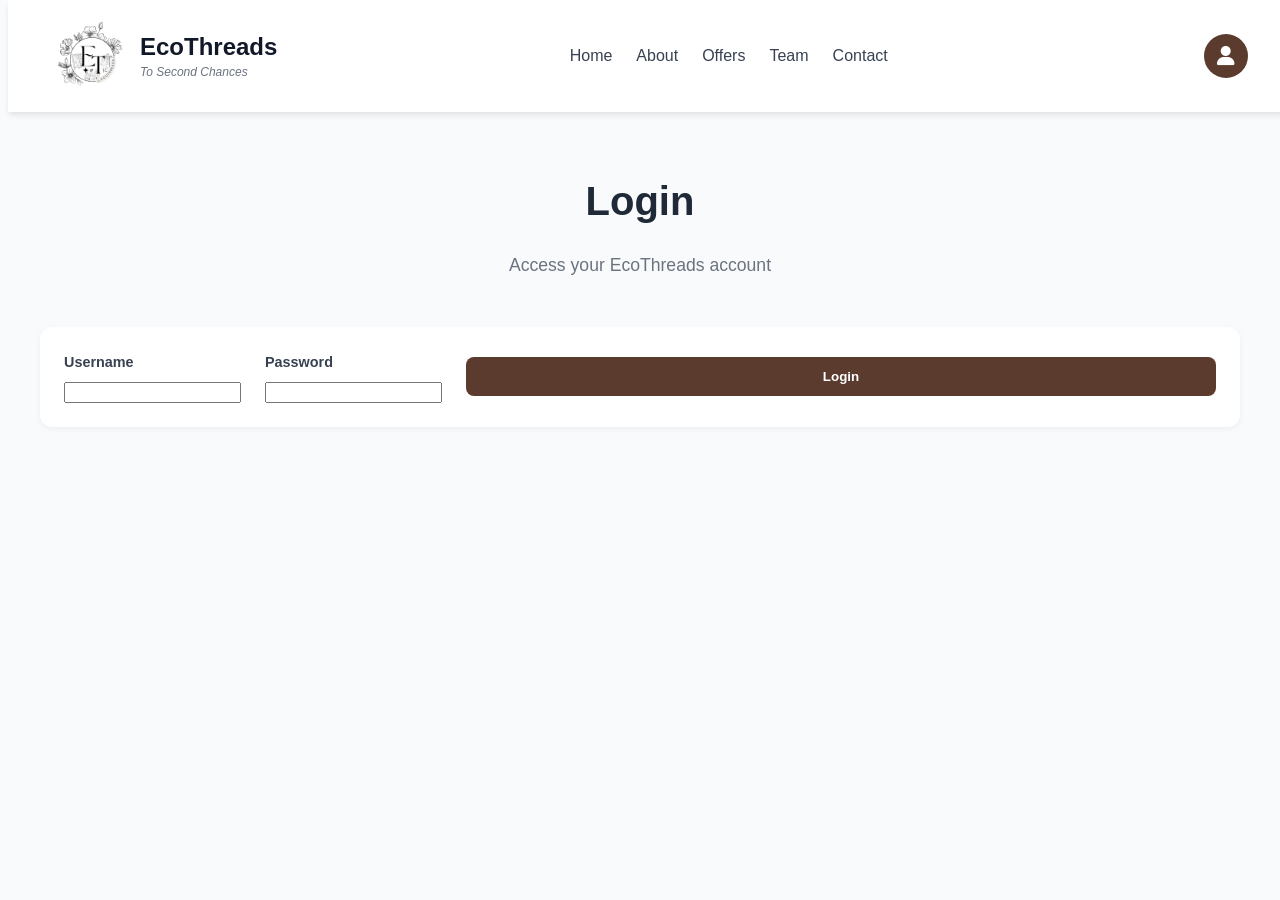
<file: login.html>
<!DOCTYPE html>
<html lang="en">
<head>
  <meta charset="UTF-8" />
  <meta name="viewport" content="width=device-width, initial-scale=1" />
  <title>Login | EcoThreads</title>
  <link href="https://cdnjs.cloudflare.com/ajax/libs/font-awesome/6.0.0/css/all.min.css" rel="stylesheet"/>
  <link rel="stylesheet" href="product.css" />
</head>
<body>
  <!-- Header -->
  <header class="header">
    <div class="container header-container">
      <!-- Logo -->
      <div class="logo">
        <div class="logo-box">
          <img src="images/EcoThreads_Logo.png" alt="EcoThreads Logo" />
        </div>
        <div class="logo-text-wrapper">
          <span class="logo-text">EcoThreads</span>
          <small class="logo-subtext">To Second Chances</small>
        </div>
      </div>

      <!-- Desktop Navigation -->
      <nav class="nav desktop-nav">
        <a href="index.html#home">Home</a>
        <a href="index.html#about">About</a>
        <a href="index.html#offers">Offers</a>
        <a href="index.html#team">Team</a>
        <a href="index.html#contact">Contact</a>
      </nav>

      <!-- Mobile Menu Button -->
      <button id="mobile-menu-button" class="mobile-menu-btn" aria-label="Toggle menu">
        <i class="fas fa-bars"></i>
      </button>


      <a href="login.html" class="profile-circle" aria-label="Login">
        <i class="fas fa-user"></i>
      </a>
    </div>
  </header>

  <section class="products-section">
    <div class="container">
      <div class="section-header">
        <h1>Login</h1>
        <p>Access your EcoThreads account</p>
      </div>
      <form id="loginForm" class="filter-section">
        <div class="filter-group">
          <label for="username">Username</label>
          <input type="text" id="username" required />
        </div>
        <div class="filter-group">
          <label for="password">Password</label>
          <input type="password" id="password" required />
        </div>
        <button type="submit" class="btn-primary">Login</button>
      </form>
    </div>
  </section>

  <script>
    document.getElementById("loginForm").addEventListener("submit", function(e){
      e.preventDefault();
      const user = document.getElementById("username").value;
      const pass = document.getElementById("password").value;

      // Simple check (can be replaced with real backend later)
      if(user === "admin" && pass === "1234"){
        alert("Login successful! Redirecting...");
        window.location.href = "product.html";
      } else {
        alert("Invalid credentials, please try again.");
      }
    });
  </script>
</body>
</html>
</file>
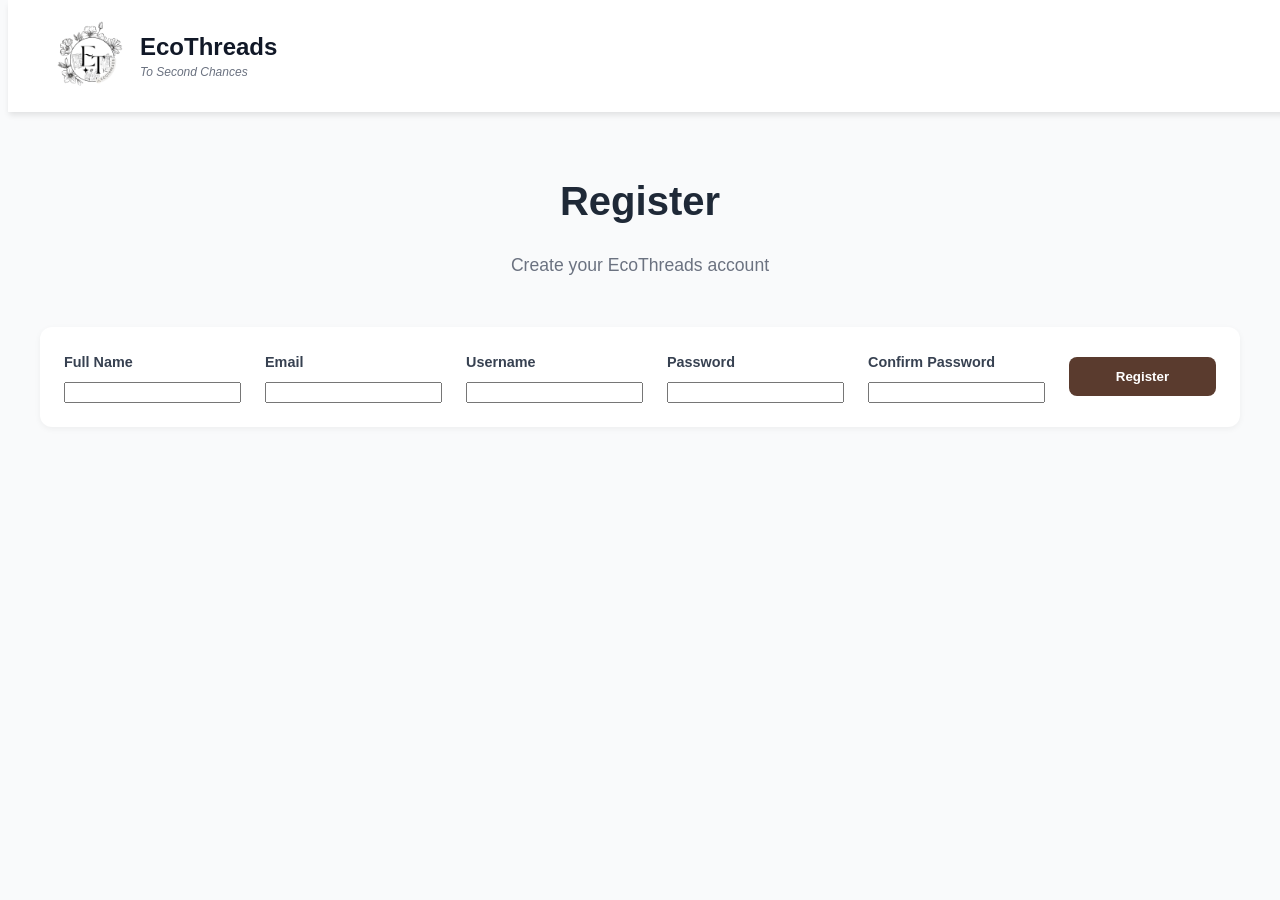
<file: register.html>
<!DOCTYPE html>
<html lang="en">
<head>
  <meta charset="UTF-8">
  <title>Register | EcoThreads</title>
  <link rel="stylesheet" href="login.css" />
</head>
<body>
  <!-- Header -->
  <header class="header">
    <div class="container header-container">
      <div class="logo">
        <div class="logo-box">
          <img src="images/EcoThreads_Logo.png" alt="EcoThreads Logo" />
        </div>
        <div class="logo-text-wrapper">
          <span class="logo-text">EcoThreads</span>
          <small class="logo-subtext">To Second Chances</small>
        </div>
      </div>
    </div>
  </header>

  <!-- Register Section -->
  <section class="products-section">
    <div class="container">
      <div class="section-header">
        <h1>Register</h1>
        <p>Create your EcoThreads account</p>
      </div>
      <form id="registerForm" class="filter-section">
        <div class="filter-group">
          <label for="fullname">Full Name</label>
          <input type="text" id="fullname" required />
        </div>
        <div class="filter-group">
          <label for="email">Email</label>
          <input type="email" id="email" required />
        </div>
        <div class="filter-group">
          <label for="username">Username</label>
          <input type="text" id="username" required />
        </div>
        <div class="filter-group">
          <label for="password">Password</label>
          <input type="password" id="password" required />
        </div>
        <div class="filter-group">
          <label for="confirmPassword">Confirm Password</label>
          <input type="password" id="confirmPassword" required />
        </div>
        <button type="submit" class="btn-primary">Register</button>
      </form>
    </div>
  </section>

  <script>
    document.getElementById("registerForm").addEventListener("submit", function(e){
      e.preventDefault();
      const fullname = document.getElementById("fullname").value;
      const email = document.getElementById("email").value;
      const user = document.getElementById("username").value;
      const pass = document.getElementById("password").value;
      const confirmPass = document.getElementById("confirmPassword").value;

      if(pass !== confirmPass){
        alert("Passwords do not match. Please try again.");
        return;
      }

      // Placeholder logic (replace with real backend connection later)
      alert(`Welcome, ${fullname}! Your account has been registered.`);
      window.location.href = "login.html";
    });
  </script>
</body>
</html>
</file>
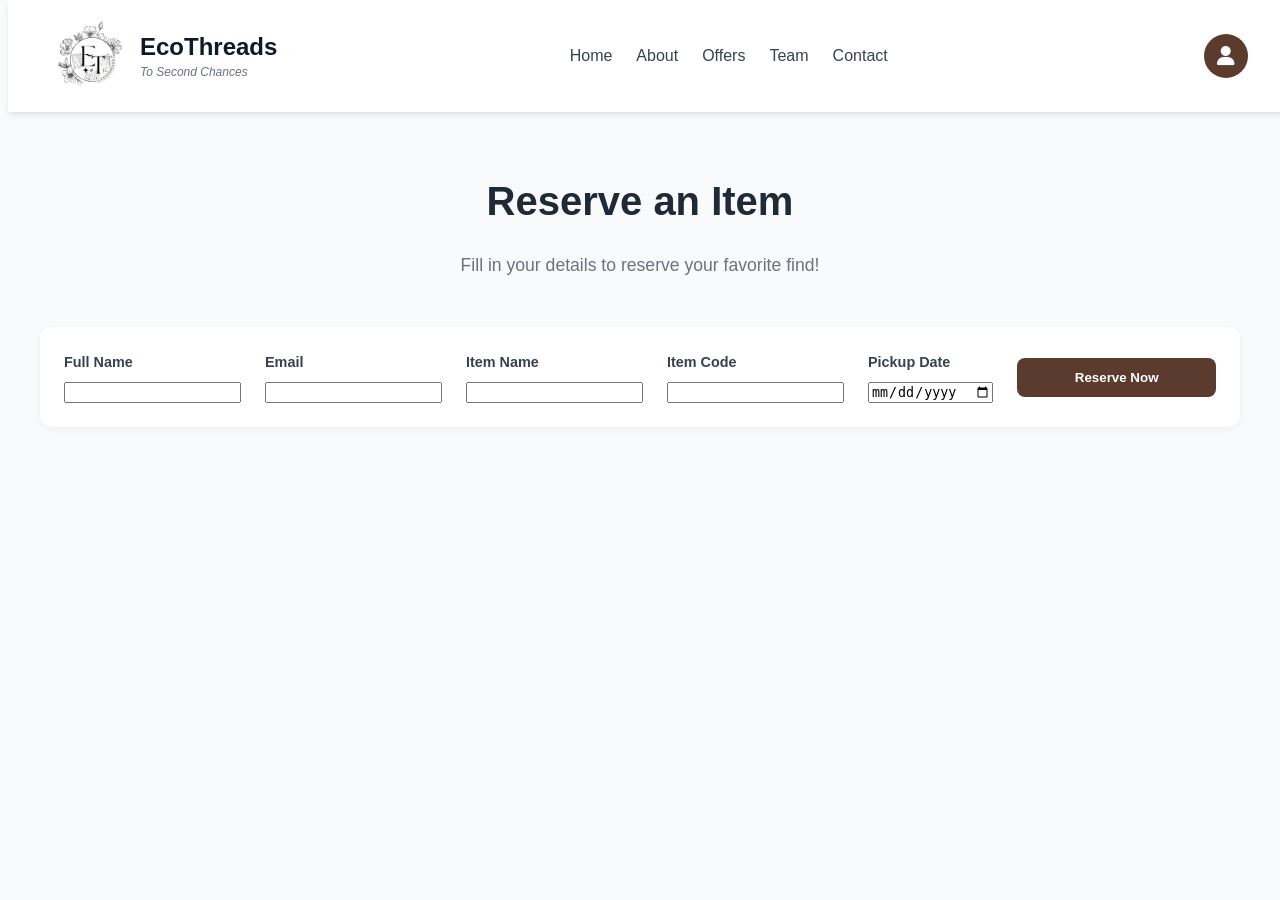
<file: Reservation.html>
<!DOCTYPE html>
<html lang="en">
<head>
  <meta charset="UTF-8" />
  <meta name="viewport" content="width=device-width, initial-scale=1" />
  <title>Reservation | EcoThreads</title>
  <link href="https://cdnjs.cloudflare.com/ajax/libs/font-awesome/6.0.0/css/all.min.css" rel="stylesheet"/>
  <link rel="stylesheet" href="product.css" />
</head>
<body>
  <!-- Header -->
  <header class="header">
    <div class="container header-container">
      <!-- Logo -->
      <div class="logo">
        <div class="logo-box">
          <img src="images/EcoThreads_Logo.png" alt="EcoThreads Logo" />
        </div>
        <div class="logo-text-wrapper">
          <span class="logo-text">EcoThreads</span>
          <small class="logo-subtext">To Second Chances</small>
        </div>
      </div>

      <!-- Desktop Navigation -->
      <nav class="nav desktop-nav">
        <a href="index.html#home">Home</a>
        <a href="index.html#about">About</a>
       <a href="index.html#offers">Offers</a>
        <a href="index.html#team">Team</a>
        <a href="index.html#contact">Contact</a>
      </nav>

      <!-- Mobile Menu Button -->
      <button id="mobile-menu-button" class="mobile-menu-btn" aria-label="Toggle menu">
        <i class="fas fa-bars"></i>
      </button>


      <a href="login.html" class="profile-circle" aria-label="Login">
        <i class="fas fa-user"></i>
      </a>
    </div>
</header>
    <!-- Mobile Menu -->
    <nav id="mobile-menu" class="mobile-menu">
      <div class="mobile-logo">
        <span class="logo-text">EcoThreads</span>
        <small class="logo-subtext">To Second Chances</small>
      </div>

      <a href="index.html#home">Home</a>
      <a href="index.html#about">About</a>
      <a href="#products">Offers</a>
      <a href="index.html#team">Team</a>
      <a href="index.html#contact">Contact</a>
    </nav>
  </header>

  <section class="products-section">
    <div class="container">
      <div class="section-header">
        <h1>Reserve an Item</h1>
        <p>Fill in your details to reserve your favorite find!</p>
      </div>
      <form id="reservationForm" class="filter-section">
        <div class="filter-group">
          <label for="fullName">Full Name</label>
          <input type="text" id="fullName" required />
        </div>
        <div class="filter-group">
          <label for="email">Email</label>
          <input type="email" id="email" required />
        </div>
        <div class="filter-group">
          <label for="item">Item Name</label>
          <input type="text" id="item" required />
        </div>
<div class="filter-group">
          <label for="item">Item Code</label>
          <input type="text" id="code" required />
        </div>

        <div class="filter-group">
          <label for="pickupDate">Pickup Date</label>
          <input type="date" id="pickupDate" required />
        </div>
        <button type="submit" class="btn-primary">Reserve Now</button>
      </form>
    </div>
  </section>

  <script>
    document.getElementById("reservationForm").addEventListener("submit", function(e){
      e.preventDefault();
      alert("Reservation submitted successfully!");
      this.reset();
    });
  </script>
</body>
</html>
</file>
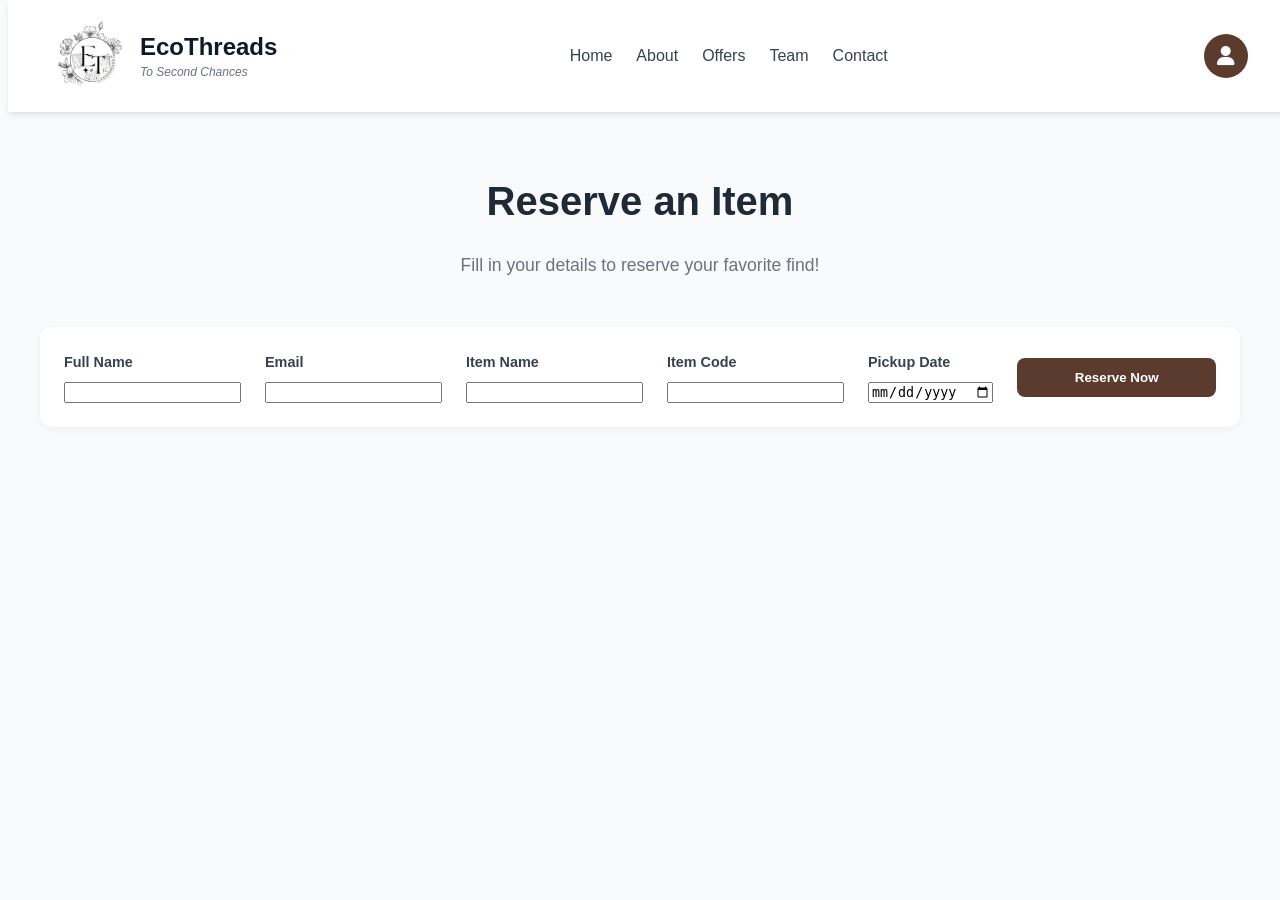
<file: reservation.html>
<!DOCTYPE html>
<html lang="en">
<head>
  <meta charset="UTF-8" />
  <meta name="viewport" content="width=device-width, initial-scale=1" />
  <title>Reservation | EcoThreads</title>
  <link href="https://cdnjs.cloudflare.com/ajax/libs/font-awesome/6.0.0/css/all.min.css" rel="stylesheet"/>
  <link rel="stylesheet" href="product.css" />
</head>
<body>
  <!-- Header -->
  <header class="header">
    <div class="container header-container">
      <!-- Logo -->
      <div class="logo">
        <div class="logo-box">
          <img src="images/EcoThreads_Logo.png" alt="EcoThreads Logo" />
        </div>
        <div class="logo-text-wrapper">
          <span class="logo-text">EcoThreads</span>
          <small class="logo-subtext">To Second Chances</small>
        </div>
      </div>

      <!-- Desktop Navigation -->
      <nav class="nav desktop-nav">
        <a href="EcoHomePage.html#home">Home</a>
        <a href="EcoHomePage.html#about">About</a>
       <a href="EcoHomePage.html#offers">Offers</a>
        <a href="EcoHomePage.html#team">Team</a>
        <a href="EcoHomePage.html#contact">Contact</a>
      </nav>

      <!-- Mobile Menu Button -->
      <button id="mobile-menu-button" class="mobile-menu-btn" aria-label="Toggle menu">
        <i class="fas fa-bars"></i>
      </button>


      <a href="login.html" class="profile-circle" aria-label="Login">
        <i class="fas fa-user"></i>
      </a>
    </div>
</header>
    <!-- Mobile Menu -->
    <nav id="mobile-menu" class="mobile-menu">
      <div class="mobile-logo">
        <span class="logo-text">EcoThreads</span>
        <small class="logo-subtext">To Second Chances</small>
      </div>

      <a href="EcoHomePage.html#home">Home</a>
      <a href="EcoHomePage.html#about">About</a>
      <a href="#products">Offers</a>
      <a href="EcoHomePage.html#team">Team</a>
      <a href="EcoHomePage.html#contact">Contact</a>
    </nav>
  </header>

  <section class="products-section">
    <div class="container">
      <div class="section-header">
        <h1>Reserve an Item</h1>
        <p>Fill in your details to reserve your favorite find!</p>
      </div>
      <form id="reservationForm" class="filter-section">
        <div class="filter-group">
          <label for="fullName">Full Name</label>
          <input type="text" id="fullName" required />
        </div>
        <div class="filter-group">
          <label for="email">Email</label>
          <input type="email" id="email" required />
        </div>
        <div class="filter-group">
          <label for="item">Item Name</label>
          <input type="text" id="item" required />
        </div>
<div class="filter-group">
          <label for="item">Item Code</label>
          <input type="text" id="code" required />
        </div>

        <div class="filter-group">
          <label for="pickupDate">Pickup Date</label>
          <input type="date" id="pickupDate" required />
        </div>
        <button type="submit" class="btn-primary">Reserve Now</button>
      </form>
    </div>
  </section>

  <script>
    document.getElementById("reservationForm").addEventListener("submit", function(e){
      e.preventDefault();
      alert("Reservation submitted successfully!");
      this.reset();
    });
  </script>
</body>
</html>
</file>
<file: product.css>
<style>
    * {
      margin: 0;
      padding: 0;
      box-sizing: border-box;
    }

    body {
      font-family: Roboto, sans-serif;
      line-height: 1.6;
      background: #f9fafb;
      color: #374151;
    }

    .container {
      max-width: 1200px;
      margin: 0 auto;
      padding: 0 1rem;
    }

    /* Header Styles */
    .header {
      background: #ffffff;
      box-shadow: 0 4px 6px -1px rgba(0, 0, 0, 0.1);
      position: fixed;
      width: 100%;
      top: 0;
      z-index: 100;
    }

    .header-container {
      display: flex;
      align-items: center;
      justify-content: space-between;
      padding: 1rem 2rem;
      max-width: 1200px;
      margin: 0 auto;
      position: relative;
    }

    .logo {
      display: flex;
      align-items: center;
      gap: 0.75rem;
    }

    .logo-box {
      width: 5rem;
      height: 5rem;
      border-radius: 0.5rem;
      display: flex;
      align-items: center;
      justify-content: center;
    }

    .logo-box img {
      height: 6rem;
      width: 11rem;
    }

    .logo-text-wrapper {
      display: flex;
      flex-direction: column;
      line-height: 1.2;
    }

    .logo-text {
      font-size: 1.5rem;
      font-weight: bold;
      color: #111827;
    }

    .logo-subtext {
      font-size: 0.75rem;
      font-style: italic;
      font-weight: 400;
      color: #6b7280;
      margin-top: 0.2rem;
    }

    /* Navigation (Desktop) */
    .nav {
      display: flex;
      gap: 1.5rem;
    }

    .nav a {
      text-decoration: none;
      color: #374151;
      font-weight: 500;
      transition: color 0.2s ease-in-out;
    }

    .nav a:hover {
      color: #2563eb;
    }
    /* Buttons */
    .btn {
      background: #5a3b2e;
      color: #fff;
      border: none;
      padding: 0.5rem 1rem;
      border-radius: 6px;
      cursor: pointer;
      transition: background 0.2s ease-in-out;
      font-size: 0.9rem;
      font-weight: 500;
    }

    .btn:hover {
      background: #1d4ed8;
    }


    /* Profile Circle */
    .profile-circle {
      display: flex;
      align-items: center;
      justify-content: center;
      width: 2.75rem;
      height: 2.75rem;
      background-color: #5a3b2e;
      color: white;
      border-radius: 50%;
      font-size: 1.25rem;
      font-weight: 700;
      text-decoration: none;
      cursor: pointer;
      transition: background-color 0.3s ease;
      margin-left: 1.5rem;
      position: relative;
      z-index: 10;
    }

    .profile-circle:hover {
      background: #d1d5db;
    }

    /* Mobile Menu Button */
    .mobile-menu-btn {
      display: none;
      background: none;
      border: none;
      font-size: 1.5rem;
      cursor: pointer;
      color: #374151;
    }

    /* Mobile Menu */
    .mobile-menu {
      display: none;
      flex-direction: column;
      background: #ffffff;
      padding: 1rem;
      border-top: 1px solid #e5e7eb;
    }

    .mobile-menu a {
      text-decoration: none;
      color: #374151;
      font-weight: 500;
      padding: 0.5rem 0;
      transition: color 0.2s ease-in-out;
    }

    .mobile-menu a:hover {
      color: #2563eb;
    }

    .mobile-menu .btn {
      margin-top: 1rem;
      width: 100%;
    }

    /* Mobile Menu Logo */
    .mobile-logo {
      display: flex;
      flex-direction: column;
      align-items: center;
      padding-bottom: 1rem;
    }

    .mobile-logo .logo-text {
      font-size: 1.25rem;
      font-weight: bold;
      color: #111827;
    }

    .mobile-logo .logo-subtext {
      font-size: 0.75rem;
      font-style: italic;
      font-weight: 400;
      color: #6b7280;
      margin-top: 0.2rem;
    }

    /* Show Mobile Menu */
    .mobile-menu.show {
      display: flex;
    }

    /* Cart Icon */
    .cart-icon {
      position: relative;
      color: #5a3b2e;
      font-size: 1.5rem;
      cursor: pointer;
      transition: color 0.2s;
      margin-left: 1rem;
    }

    .cart-icon:hover {
      color: #b87333;
    }

    .cart-count {
      position: absolute;
      top: -8px;
      right: -8px;
      background: #b87333;
      color: white;
      border-radius: 50%;
      width: 20px;
      height: 20px;
      display: flex;
      align-items: center;
      justify-content: center;
      font-size: 0.75rem;
      font-weight: bold;
    }

    /* Responsive Design */
    @media (max-width: 768px) {
      .desktop-nav,
      .desktop-apply-btn {
        display: none;
      }

      .mobile-menu-btn {
        display: block;
      }

      .logo-box img {
        height: 4rem;
        width: 9rem;
      }
    }

    /* Product Section */
    .products-section {
      padding: 8rem 0 3rem;
    }

    .section-header {
      text-align: center;
      margin-bottom: 3rem;
    }

    .section-header h1 {
      font-size: 2.5rem;
      font-weight: bold;
      color: #1f2937;
      margin-bottom: 0.5rem;
    }

    .section-header p {
      color: #6b7280;
      font-size: 1.1rem;
    }

    /* Filter Section */
    .filter-section {
      background: white;
      padding: 1.5rem;
      border-radius: 0.75rem;
      box-shadow: 0 2px 6px rgba(0, 0, 0, 0.05);
      margin-bottom: 2rem;
      display: flex;
      gap: 1.5rem;
      flex-wrap: wrap;
      align-items: center;
    }

    .filter-group {
      display: flex;
      flex-direction: column;
      gap: 0.5rem;
    }

    .filter-group label {
      font-weight: 600;
      color: #374151;
      font-size: 0.9rem;
    }

    .filter-group select {
      padding: 0.5rem;
      border: 1px solid #d1d5db;
      border-radius: 0.375rem;
      font-size: 0.9rem;
      cursor: pointer;
      min-width: 150px;
    }

    /* Products Grid */
    .products-grid {
      display: grid;
      grid-template-columns: repeat(auto-fill, minmax(280px, 1fr));
      gap: 2rem;
    }

    .product-card {
      background: white;
      border-radius: 0.75rem;
      box-shadow: 0 2px 6px rgba(0, 0, 0, 0.05);
      overflow: hidden;
      transition: all 0.3s;
      position: relative;
    }

    .product-card:hover {
      transform: translateY(-0.5rem);
      box-shadow: 0 10px 15px -3px rgba(0, 0, 0, 0.1);
    }

    .product-image {
      width: 100%;
      height: 300px;
      object-fit: cover;
    }

    .product-info {
      padding: 1.25rem;
    }

    .product-category {
      color: #b87333;
      font-size: 0.85rem;
      font-weight: 600;
      text-transform: uppercase;
      letter-spacing: 0.5px;
    }

    .product-name {
      font-size: 1.25rem;
      font-weight: bold;
      color: #1f2937;
      margin: 0.5rem 0;
    }
.product-code {
      font-size: 1.25rem;
      font-weight: 400;
      color: #1f2937;
      margin: 0.5rem 0;
    }


    .product-condition {
      display: inline-block;
      padding: 0.25rem 0.75rem;
      border-radius: 1rem;
      font-size: 0.75rem;
      font-weight: 600;
      margin: 0.5rem 0;
    }

    .condition-new {
      background: #d1fae5;
      color: #065f46;
    }

    .condition-poor {
      background: #dbeafe;
      color: #1e40af;
    }

    .condition-good {
      background: #fef3c7;
      color: #92400e;
    }

    .condition-fair {
      background: #fee2e2;
      color: #991b1b;
    }

    .product-price {
      font-size: 1.5rem;
      font-weight: bold;
      color: #5a3b2e;
      margin: 0.75rem 0;
    }

    .product-actions {
      display: flex;
      gap: 0.75rem;
      margin-top: 1rem;
    }

    .btn-primary {
      flex: 1;
      background: #5a3b2e;
      color: white;
      border: none;
      padding: 0.75rem;
      border-radius: 0.5rem;
      cursor: pointer;
      font-weight: 600;
      transition: all 0.2s;
      display: flex;
      align-items: center;
      justify-content: center;
      gap: 0.5rem;
    }

    .btn-primary:hover {
      background: #b87333;
    }

    .btn-secondary {
      flex: 1;
      background: white;
      color: #5a3b2e;
      border: 2px solid #5a3b2e;
      padding: 0.75rem;
      border-radius: 0.5rem;
      cursor: pointer;
      font-weight: 600;
      transition: all 0.2s;
    }

    .btn-secondary:hover {
      background: #5a3b2e;
      color: white;
    }

    /* Cart Modal */
    .cart-modal {
      display: none;
      position: fixed;
      top: 0;
      left: 0;
      width: 100%;
      height: 100%;
      background: rgba(0, 0, 0, 0.5);
      z-index: 200;
      align-items: center;
      justify-content: center;
    }

    .cart-modal.show {
      display: flex;
    }

    .cart-content {
      background: white;
      width: 90%;
      max-width: 500px;
      max-height: 80vh;
      border-radius: 1rem;
      padding: 2rem;
      overflow-y: auto;
    }

    .cart-header {
      display: flex;
      justify-content: space-between;
      align-items: center;
      margin-bottom: 1.5rem;
    }

    .cart-header h2 {
      font-size: 1.75rem;
      color: #1f2937;
    }

    .close-cart {
      background: none;
      border: none;
      font-size: 1.5rem;
      cursor: pointer;
      color: #6b7280;
    }

    .cart-items {
      display: flex;
      flex-direction: column;
      gap: 1rem;
      margin-bottom: 1.5rem;
    }

    .cart-item {
      display: flex;
      gap: 1rem;
      padding: 1rem;
      background: #f9fafb;
      border-radius: 0.5rem;
    }

    .cart-item-image {
      width: 80px;
      height: 80px;
      object-fit: cover;
      border-radius: 0.5rem;
    }

    .cart-item-info {
      flex: 1;
    }

    .cart-item-name {
      font-weight: 600;
      color: #1f2937;
    }

    .cart-item-price {
      color: #5a3b2e;
      font-weight: bold;
      margin-top: 0.25rem;
    }
    .cart-item-code {
      color: #5a3b2e;
      font-weight: 600;
    }

    .remove-item {
      background: #fee2e2;
      color: #991b1b;
      border: none;
      padding: 0.5rem;
      border-radius: 0.375rem;
      cursor: pointer;
      font-size: 0.875rem;
    }

    .cart-total {
      border-top: 2px solid #e5e7eb;
      padding-top: 1rem;
      margin-bottom: 1rem;
    }

    .cart-total-row {
      display: flex;
      justify-content: space-between;
      font-size: 1.25rem;
      font-weight: bold;
      color: #1f2937;
    }

    .empty-cart {
      text-align: center;
      padding: 2rem;
      color: #6b7280;
    }

    @media (max-width: 768px) {
      .filter-section {
        flex-direction: column;
        align-items: stretch;
      }

      .filter-group select {
        width: 100%;
      }

      .products-grid {
        grid-template-columns: repeat(auto-fill, minmax(250px, 1fr));
        gap: 1.5rem;
      }
    }
	/* footer */

.footer {
  background: #2c1a12;
  color: white;
  padding: 4rem 0 2rem;
}

.footer-grid {
  display: grid;
  grid-template-columns: 2fr 1fr 1fr 1.5fr;
  gap: 3rem;
  margin-bottom: 3rem;
}

.footer-section h3 {
  font-size: 1.25rem;
  font-weight: bold;
  margin-bottom: 1rem;
}

.footer-logo {
  display: flex;
  align-items: center;
  gap: 0.75rem;
  margin-bottom: 1rem;
}

.footer-logo .logo-icon {
  width: 3rem;
  height: 3rem;
  border-radius: 0.5rem;
  display: flex;
  align-items: center;
  justify-content: center;
}

.footer-logo img {
  width: 9rem;
  height: 4rem;
}

.footer-logo .logo-text {
  font-size: 1.5rem;
  font-weight: bold;
  color: white;
}

.footer p {
  color: #d1d5db;
  margin-bottom: 1.5rem;
}

.footer-social {
  display: flex;
  gap: 1rem;
}

.footer-social a {
  color: #d1d5db;
  transition: color 0.3s ease;
}

.footer-social a:hover {
  color: white;
}

.footer-section ul {
  list-style: none;
}

.footer-section ul li {
  margin-bottom: 0.5rem;
}

.footer-section ul a {
  color: #d1d5db;
  text-decoration: none;
  transition: color 0.3s ease;
}

.footer-section ul a:hover {
  color: white;
}

.contact-info {
  display: flex;
  flex-direction: column;
  gap: 0.75rem;
}

.contact-info p {
  display: flex;
  align-items: center;
  gap: 0.5rem;
  margin: 0;
}

.contact-info i {
  color: #bad2db;
  width: 1rem;
}

.footer-bottom {
  text-align: center;
  padding-top: 2rem;
  border-top: 1px solid #374151;
  color: #9ca3af;
}
html {
  scroll-behavior: smooth;
}
/* Hero */
.hero2 {
  background: url('https://img.freepik.com/premium-photo/interior-men-s-clothing-store-style-fashion_120897-3074.jpg?w=2000') no-repeat center center/cover;
  color: white;
  text-align: center;
  padding: 5rem 2rem;
}

.hero2 h1 {
  font-size: 2.5rem;
  margin-bottom: 1rem;
}

.hero2 p {
  margin-bottom: 2rem;
}

.hero2 .btn {
  display: inline-block;
  background: #b87333;
  color: #fff;
  padding: 0.75rem 1.5rem;
  border-radius: 5px;
  text-decoration: none;
  font-weight: bold;
  transition: background 0.3s ease;
}

.hero2 .btn:hover {
  background: #e67e00;
}

/* Description Section */
.des {
  background: #f9fafb;
  padding: 5rem 0;
}

.des-grid {
  display: grid;
  grid-template-columns: 2fr 2fr;
  gap: 3rem;
  align-items: center;
}

.des-text h2 {
  font-size: 2.25rem;
  font-weight: bold;
  color: #1f2937;
  margin-bottom: 1rem;
}

.des-text h3 {
  font-size: 1.5rem;
  font-weight: bold;
  color: #1f2937;
  margin: 1.5rem 0 1rem;
}

.des-text p {
  color: #6b7280;
  margin-bottom: 1rem;
}

  </style>
</file>
<file: login.css>
<style>
    * {
      margin: 0;
      padding: 0;
      box-sizing: border-box;
    }

    body {
      font-family: Roboto, sans-serif;
      line-height: 1.6;
      background: #f9fafb;
      color: #374151;
    }

    .container {
      max-width: 1200px;
      margin: 0 auto;
      padding: 0 1rem;
    }

    /* Header Styles */
    .header {
      background: #ffffff;
      box-shadow: 0 4px 6px -1px rgba(0, 0, 0, 0.1);
      position: fixed;
      width: 100%;
      top: 0;
      z-index: 100;
    }

    .header-container {
      display: flex;
      align-items: center;
      justify-content: space-between;
      padding: 1rem 2rem;
      max-width: 1200px;
      margin: 0 auto;
      position: relative;
    }

    .logo {
      display: flex;
      align-items: center;
      gap: 0.75rem;
    }

    .logo-box {
      width: 5rem;
      height: 5rem;
      border-radius: 0.5rem;
      display: flex;
      align-items: center;
      justify-content: center;
    }

    .logo-box img {
      height: 6rem;
      width: 11rem;
    }

    .logo-text-wrapper {
      display: flex;
      flex-direction: column;
      line-height: 1.2;
    }

    .logo-text {
      font-size: 1.5rem;
      font-weight: bold;
      color: #111827;
    }

    .logo-subtext {
      font-size: 0.75rem;
      font-style: italic;
      font-weight: 400;
      color: #6b7280;
      margin-top: 0.2rem;
    }

    /* Navigation (Desktop) */
    .nav {
      display: flex;
      gap: 1.5rem;
    }

    .nav a {
      text-decoration: none;
      color: #374151;
      font-weight: 500;
      transition: color 0.2s ease-in-out;
    }

    .nav a:hover {
      color: #2563eb;
    }

    /* Buttons */
    .btn {
      background: #5a3b2e;
      color: #fff;
      border: none;
      padding: 0.5rem 1rem;
      border-radius: 6px;
      cursor: pointer;
      transition: background 0.2s ease-in-out;
      font-size: 0.9rem;
      font-weight: 500;
    }

    .btn:hover {
      background: #1d4ed8;
    }

    /* Profile Circle */
    .profile-circle {
      display: flex;
      align-items: center;
      justify-content: center;
      width: 2.75rem;
      height: 2.75rem;
      background-color: #5a3b2e;
      color: white;
      border-radius: 50%;
      font-size: 1.25rem;
      font-weight: 700;
      text-decoration: none;
      cursor: pointer;
      transition: background-color 0.3s ease;
      margin-left: 1.5rem;
      position: relative;
      z-index: 10;
    }

    .profile-circle:hover {
      background: #d1d5db;
    }

    /* Mobile Menu Button */
    .mobile-menu-btn {
      display: none;
      background: none;
      border: none;
      font-size: 1.5rem;
      cursor: pointer;
      color: #374151;
    }

    /* Mobile Menu */
    .mobile-menu {
      display: none;
      flex-direction: column;
      background: #ffffff;
      padding: 1rem;
      border-top: 1px solid #e5e7eb;
    }

    .mobile-menu a {
      text-decoration: none;
      color: #374151;
      font-weight: 500;
      padding: 0.5rem 0;
      transition: color 0.2s ease-in-out;
    }

    .mobile-menu a:hover {
      color: #2563eb;
    }

    .mobile-menu .btn {
      margin-top: 1rem;
      width: 100%;
    }

    /* Mobile Menu Logo */
    .mobile-logo {
      display: flex;
      flex-direction: column;
      align-items: center;
      padding-bottom: 1rem;
    }

    .mobile-logo .logo-text {
      font-size: 1.25rem;
      font-weight: bold;
      color: #111827;
    }

    .mobile-logo .logo-subtext {
      font-size: 0.75rem;
      font-style: italic;
      font-weight: 400;
      color: #6b7280;
      margin-top: 0.2rem;
    }

    /* Show Mobile Menu */
    .mobile-menu.show {
      display: flex;
    }

    /* Cart Icon */
    .cart-icon {
      position: relative;
      color: #5a3b2e;
      font-size: 1.5rem;
      cursor: pointer;
      transition: color 0.2s;
      margin-left: 1rem;
    }

    .cart-icon:hover {
      color: #b87333;
    }

    .cart-count {
      position: absolute;
      top: -8px;
      right: -8px;
      background: #b87333;
      color: white;
      border-radius: 50%;
      width: 20px;
      height: 20px;
      display: flex;
      align-items: center;
      justify-content: center;
      font-size: 0.75rem;
      font-weight: bold;
    }

    /* Responsive Design */
    @media (max-width: 768px) {
      .desktop-nav,
      .desktop-apply-btn {
        display: none;
      }

      .mobile-menu-btn {
        display: block;
      }

      .logo-box img {
        height: 4rem;
        width: 9rem;
      }
    }

    /* Product Section */
    .products-section {
      padding: 8rem 0 3rem;
    }

    .section-header {
      text-align: center;
      margin-bottom: 3rem;
    }

    .section-header h1 {
      font-size: 2.5rem;
      font-weight: bold;
      color: #1f2937;
      margin-bottom: 0.5rem;
    }

    .section-header p {
      color: #6b7280;
      font-size: 1.1rem;
    }

    /* Filter Section */
    .filter-section {
      background: white;
      padding: 1.5rem;
      border-radius: 0.75rem;
      box-shadow: 0 2px 6px rgba(0, 0, 0, 0.05);
      margin-bottom: 2rem;
      display: flex;
      gap: 1.5rem;
      flex-wrap: wrap;
      align-items: center;
    }

    .filter-group {
      display: flex;
      flex-direction: column;
      gap: 0.5rem;
    }

    .filter-group label {
      font-weight: 600;
      color: #374151;
      font-size: 0.9rem;
    }

    .filter-group select {
      padding: 0.5rem;
      border: 1px solid #d1d5db;
      border-radius: 0.375rem;
      font-size: 0.9rem;
      cursor: pointer;
      min-width: 150px;
    }

    /* Products Grid */
    .products-grid {
      display: grid;
      grid-template-columns: repeat(auto-fill, minmax(280px, 1fr));
      gap: 2rem;
    }

    .product-card {
      background: white;
      border-radius: 0.75rem;
      box-shadow: 0 2px 6px rgba(0, 0, 0, 0.05);
      overflow: hidden;
      transition: all 0.3s;
      position: relative;
    }

    .product-card:hover {
      transform: translateY(-0.5rem);
      box-shadow: 0 10px 15px -3px rgba(0, 0, 0, 0.1);
    }

    .product-image {
      width: 100%;
      height: 300px;
      object-fit: cover;
    }

    .product-info {
      padding: 1.25rem;
    }

    .product-category {
      color: #b87333;
      font-size: 0.85rem;
      font-weight: 600;
      text-transform: uppercase;
      letter-spacing: 0.5px;
    }

    .product-name {
      font-size: 1.25rem;
      font-weight: bold;
      color: #1f2937;
      margin: 0.5rem 0;
    }

    .product-condition {
      display: inline-block;
      padding: 0.25rem 0.75rem;
      border-radius: 1rem;
      font-size: 0.75rem;
      font-weight: 600;
      margin: 0.5rem 0;
    }

    .condition-new {
      background: #d1fae5;
      color: #065f46;
    }

    .condition-like-new {
      background: #dbeafe;
      color: #1e40af;
    }

    .condition-good {
      background: #fef3c7;
      color: #92400e;
    }

    .condition-fair {
      background: #fee2e2;
      color: #991b1b;
    }

    .product-price {
      font-size: 1.5rem;
      font-weight: bold;
      color: #5a3b2e;
      margin: 0.75rem 0;
    }

    .product-actions {
      display: flex;
      gap: 0.75rem;
      margin-top: 1rem;
    }

    .btn-primary {
      flex: 1;
      background: #5a3b2e;
      color: white;
      border: none;
      padding: 0.75rem;
      border-radius: 0.5rem;
      cursor: pointer;
      font-weight: 600;
      transition: all 0.2s;
      display: flex;
      align-items: center;
      justify-content: center;
      gap: 0.5rem;
    }

    .btn-primary:hover {
      background: #b87333;
    }

    .btn-secondary {
      flex: 1;
      background: white;
      color: #5a3b2e;
      border: 2px solid #5a3b2e;
      padding: 0.75rem;
      border-radius: 0.5rem;
      cursor: pointer;
      font-weight: 600;
      transition: all 0.2s;
    }

    .btn-secondary:hover {
      background: #5a3b2e;
      color: white;
    }

    /* Cart Modal */
    .cart-modal {
      display: none;
      position: fixed;
      top: 0;
      left: 0;
      width: 100%;
      height: 100%;
      background: rgba(0, 0, 0, 0.5);
      z-index: 200;
      align-items: center;
      justify-content: center;
    }

    .cart-modal.show {
      display: flex;
    }

    .cart-content {
      background: white;
      width: 90%;
      max-width: 500px;
      max-height: 80vh;
      border-radius: 1rem;
      padding: 2rem;
      overflow-y: auto;
    }

    .cart-header {
      display: flex;
      justify-content: space-between;
      align-items: center;
      margin-bottom: 1.5rem;
    }

    .cart-header h2 {
      font-size: 1.75rem;
      color: #1f2937;
    }

    .close-cart {
      background: none;
      border: none;
      font-size: 1.5rem;
      cursor: pointer;
      color: #6b7280;
    }

    .cart-items {
      display: flex;
      flex-direction: column;
      gap: 1rem;
      margin-bottom: 1.5rem;
    }

    .cart-item {
      display: flex;
      gap: 1rem;
      padding: 1rem;
      background: #f9fafb;
      border-radius: 0.5rem;
    }

    .cart-item-image {
      width: 80px;
      height: 80px;
      object-fit: cover;
      border-radius: 0.5rem;
    }

    .cart-item-info {
      flex: 1;
    }

    .cart-item-name {
      font-weight: 600;
      color: #1f2937;
    }

    .cart-item-price {
      color: #5a3b2e;
      font-weight: bold;
      margin-top: 0.25rem;
    }

    .remove-item {
      background: #fee2e2;
      color: #991b1b;
      border: none;
      padding: 0.5rem;
      border-radius: 0.375rem;
      cursor: pointer;
      font-size: 0.875rem;
    }

    .cart-total {
      border-top: 2px solid #e5e7eb;
      padding-top: 1rem;
      margin-bottom: 1rem;
    }

    .cart-total-row {
      display: flex;
      justify-content: space-between;
      font-size: 1.25rem;
      font-weight: bold;
      color: #1f2937;
    }

    .empty-cart {
      text-align: center;
      padding: 2rem;
      color: #6b7280;
    }

    @media (max-width: 768px) {
      .filter-section {
        flex-direction: column;
        align-items: stretch;
      }

      .filter-group select {
        width: 100%;
      }

      .products-grid {
        grid-template-columns: repeat(auto-fill, minmax(250px, 1fr));
        gap: 1.5rem;
      }
    }
	/* footer */

.footer {
  background: #2c1a12;
  color: white;
  padding: 4rem 0 2rem;
}

.footer-grid {
  display: grid;
  grid-template-columns: 2fr 1fr 1fr 1.5fr;
  gap: 3rem;
  margin-bottom: 3rem;
}

.footer-section h3 {
  font-size: 1.25rem;
  font-weight: bold;
  margin-bottom: 1rem;
}

.footer-logo {
  display: flex;
  align-items: center;
  gap: 0.75rem;
  margin-bottom: 1rem;
}

.footer-logo .logo-icon {
  width: 3rem;
  height: 3rem;
  border-radius: 0.5rem;
  display: flex;
  align-items: center;
  justify-content: center;
}

.footer-logo img {
  width: 9rem;
  height: 4rem;
}

.footer-logo .logo-text {
  font-size: 1.5rem;
  font-weight: bold;
  color: white;
}

.footer p {
  color: #d1d5db;
  margin-bottom: 1.5rem;
}

.footer-social {
  display: flex;
  gap: 1rem;
}

.footer-social a {
  color: #d1d5db;
  transition: color 0.3s ease;
}

.footer-social a:hover {
  color: white;
}

.footer-section ul {
  list-style: none;
}

.footer-section ul li {
  margin-bottom: 0.5rem;
}

.footer-section ul a {
  color: #d1d5db;
  text-decoration: none;
  transition: color 0.3s ease;
}

.footer-section ul a:hover {
  color: white;
}

.contact-info {
  display: flex;
  flex-direction: column;
  gap: 0.75rem;
}

.contact-info p {
  display: flex;
  align-items: center;
  gap: 0.5rem;
  margin: 0;
}

.contact-info i {
  color: #bad2db;
  width: 1rem;
}

.footer-bottom {
  text-align: center;
  padding-top: 2rem;
  border-top: 1px solid #374151;
  color: #9ca3af;
}
html {
  scroll-behavior: smooth;
}

  </style>
</file>
